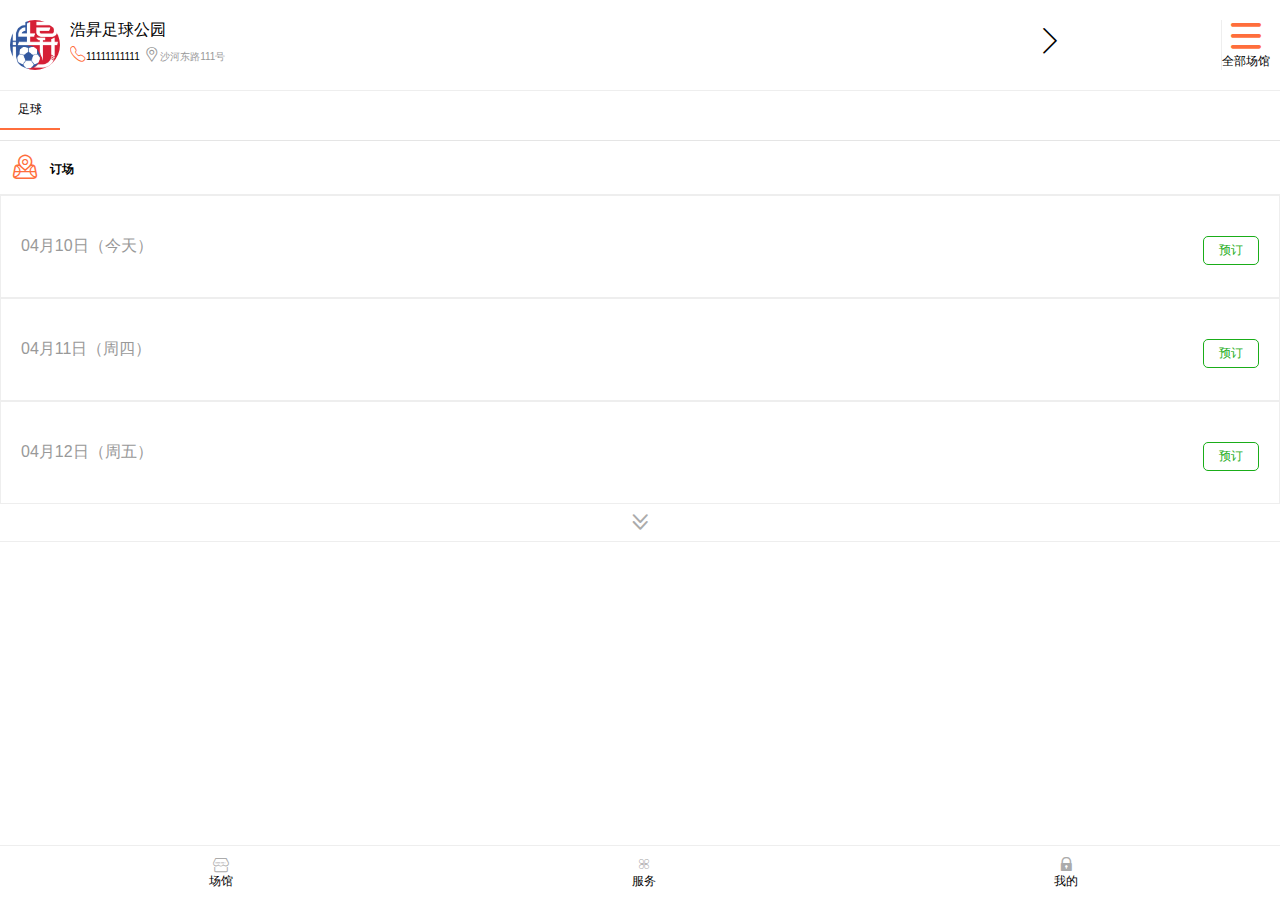
<file: ball/index.html>
<!DOCTYPE html>
<html>
	<head>
		<meta charset="UTF-8">
		<meta name="viewport" content="width=device-width,minimum-scale=1.0,maximum-scale=1.0,user-scalable=no">
		<title>场地订阅</title>
		<link rel="stylesheet" type="text/css" href="css/reset.css"/> 
		<link rel="stylesheet" type="text/css" href="css/index.css"/> 
		
		
	</head>
	<body>
        <header>
            <div class="header_left">
               <img class="logo" src="images/logo.png">
                <div class="title">
                    <div class="title_h">浩昇足球公园</div>
                    <div class="title_pl">
                       <span class="title_phone"><i style="color:#FF6E3C " class="iconfont ">&#xe638;</i>11111111111</span>
                       <span class="title_local"><i class="iconfont ">&#xe602;</i>沙河东路111号</span>
                    </div>
                    
                </div>
            </div>
            <div class="header_center">
               <i class="iconfont icon_cen" style="margin-top: .1rem">&#xe605;</i>
            </div>
            <div class="header_right">
               <i class="iconfont icon_right" style="color:#FF6E3C ">&#xe61e;</i>
               <div>全部场馆</div>
            </div>
        </header>
        

        <nav>
           <div class="nav_l">足球</div>
        </nav>
        
        <article>
           <h2>
	           <i class="iconfont icon_right" style="color:#FF6E3C ">&#xe692;</i>
	           <span class="art_dc">订场</span>
           </h2>
           <ul class="books">
             <li>
                <div class="books_time">
                   04月10日（今天）
                </div>
                <div class="books_btu">预订</div>
             </li>
             <li>
                 <div class="books_time"> 
                   04月11日（周四）
                </div>
                <div class="books_btu">预订</div>
             </li>
             <li>
                 <div class="books_time">
                   04月12日（周五）
                </div>
                <div class="books_btu">预订</div>
             </li>
             <li>
                 <div class="books_time">
                   04月13日（周六）
                </div>
                <div class="books_btu">预订</div>
             </li>
             <li>
                 <div class="books_time">
                   04月14日（周日）
                </div>
                <div class="books_btu">预订</div>
             </li>
             <li>
                 <div class="books_time">
                   04月15日（周一）
                </div>
                <div class="books_btu">预订</div>
             </li>
             <li>
                 <div class="books_time">
                   04月16日（周二）
                </div>
                <div class="books_btu">预订</div>
             </li>
           </ul>
           <div class="article_toggle">
               <i style="color:#ABABAB" class="iconfont icon_down" >&#xe611;</i>
               <i style="color:#ABABAB" class="iconfont icon_up" >&#xe637;</i>
           </div>
        </article>
        
        
        
        <footer>
           <div class="venue"> 
              <i style="color:#ABABAB" class="iconfont" >&#xe604;</i>
             <div>场馆</div>
           </div>
           <div class="server"> 
              <i style="color:#ABABAB" class="iconfont" >&#xe612;</i>
             <div>服务</div>
           </div>
           <div class="my"> 
              <i style="color:#ABABAB" class="iconfont" >&#xe600;</i>
             <div>我的</div>
           </div>
        </footer>
        
        
        
	</body>
</html>

    <script src="js/zepto.js"></script>
	<script src="js/index.js"></script>
</file>
<file: ball/css/index.css>
header{
	position: relative;
	height: .5rem;
	padding: .2rem .1rem;
	border-bottom: 1px solid #EEEEEE;
	background-color: #fff;
}
.header_left{
	position: absolute;
    width: 70%;
}
.logo{
   position: absolute;
   width: .5rem;
   height: .5rem;
   border-radius: .5rem;
}
.title{
	margin-left: .6rem;

}
.title_pl{
	overflow:hidden;
	 white-space: nowrap;
	text-overflow:ellipsis; 
}
.title_h{
	margin-bottom: .05rem;
}
.title_phone{
  font-size: .1rem;
}
.title_local{
  font-size: .1rem;
  color: #999999;
}

.header_center{
	position: absolute;
	right: .4rem;
	width: 16%;
	top: .25rem;

}
.icon_cen{
  font-size: .3rem;
}
.header_right{
	right: 0.1rem;
	position: absolute;
	border-left: 1px solid #EEEEEE;
  text-align: center;
  float: right;
  font-size: .12rem;
}
.icon_right{
	font-size: .3rem;
}

/*nav*/

nav{
	font-size: .12rem;
	padding: .1rem 0;
	border-bottom: 1px solid #E5E5E5;
	background-color: #fff;
}
.nav_l{
	text-align: center;
	padding-bottom: .1rem;
	width: .6rem;
	border-bottom: 2px solid #FF6E3C
}
/*article*/
article{
	background-color: #fff;
	min-height: 7.8rem;
}
h2{
	position: relative;
	font-size: .12rem;
	padding: .1rem .1rem;
	border-bottom: 1px solid #EEEEEE;
}
.art_dc{
  font-weight: 600;
  position: absolute;
  top: .2rem;
  margin-left: .1rem;
}

.books li{
  padding:.4rem .2rem;
  border:1px solid #EEEEEE;
  color: #999999;
  position: relative;
}
.books li:nth-child(n+4){
 display: none;
}
.books_time{
	/*position: absolute;*/


}
.books_btu{
	color: #1AAD19;
	font-size: .12rem;
	position: absolute;
	right: .2rem;
	top: .4rem;
	padding: .05rem .15rem;
	border: 1px solid #1AAD19;
	border-radius: .05rem;
}

/*article_toggle*/
.article_toggle{
  text-align: center;
  border-bottom: 1px solid #EEEEEE;
  padding: .1rem;
}
.icon_down{
   display: block;
}
.icon_up{
   display: none;
}


/*footer*/
footer{
	position: fixed;
	bottom: 0;
	border-top: 1px solid #EEEEEE; 
	background-color: #fff;
	display: flex;
	width: 100%;
	text-align: center;
	font-size: .12rem;
	padding: .1rem;
}
.venue{
   width: 33%;
}
.server{
   width: 33%;
}
.my{
  width: 33%;
}
</file>
